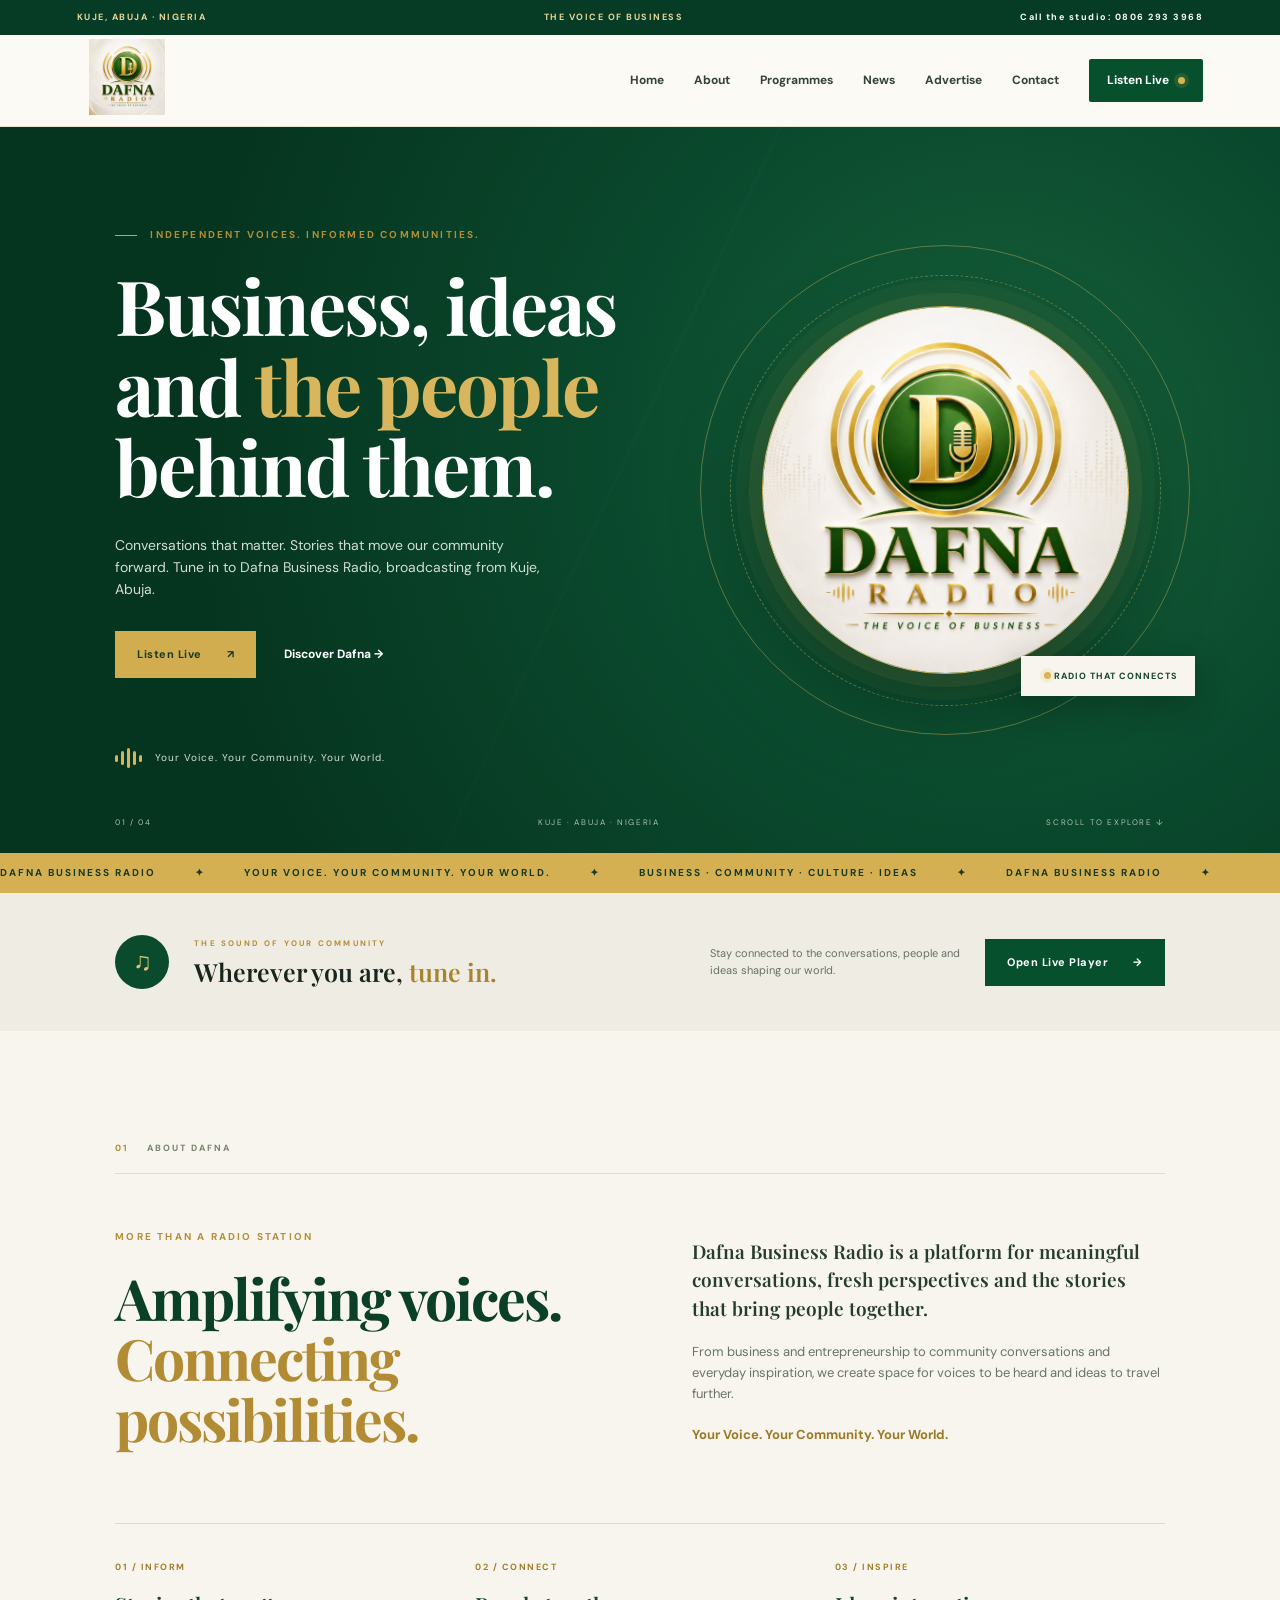
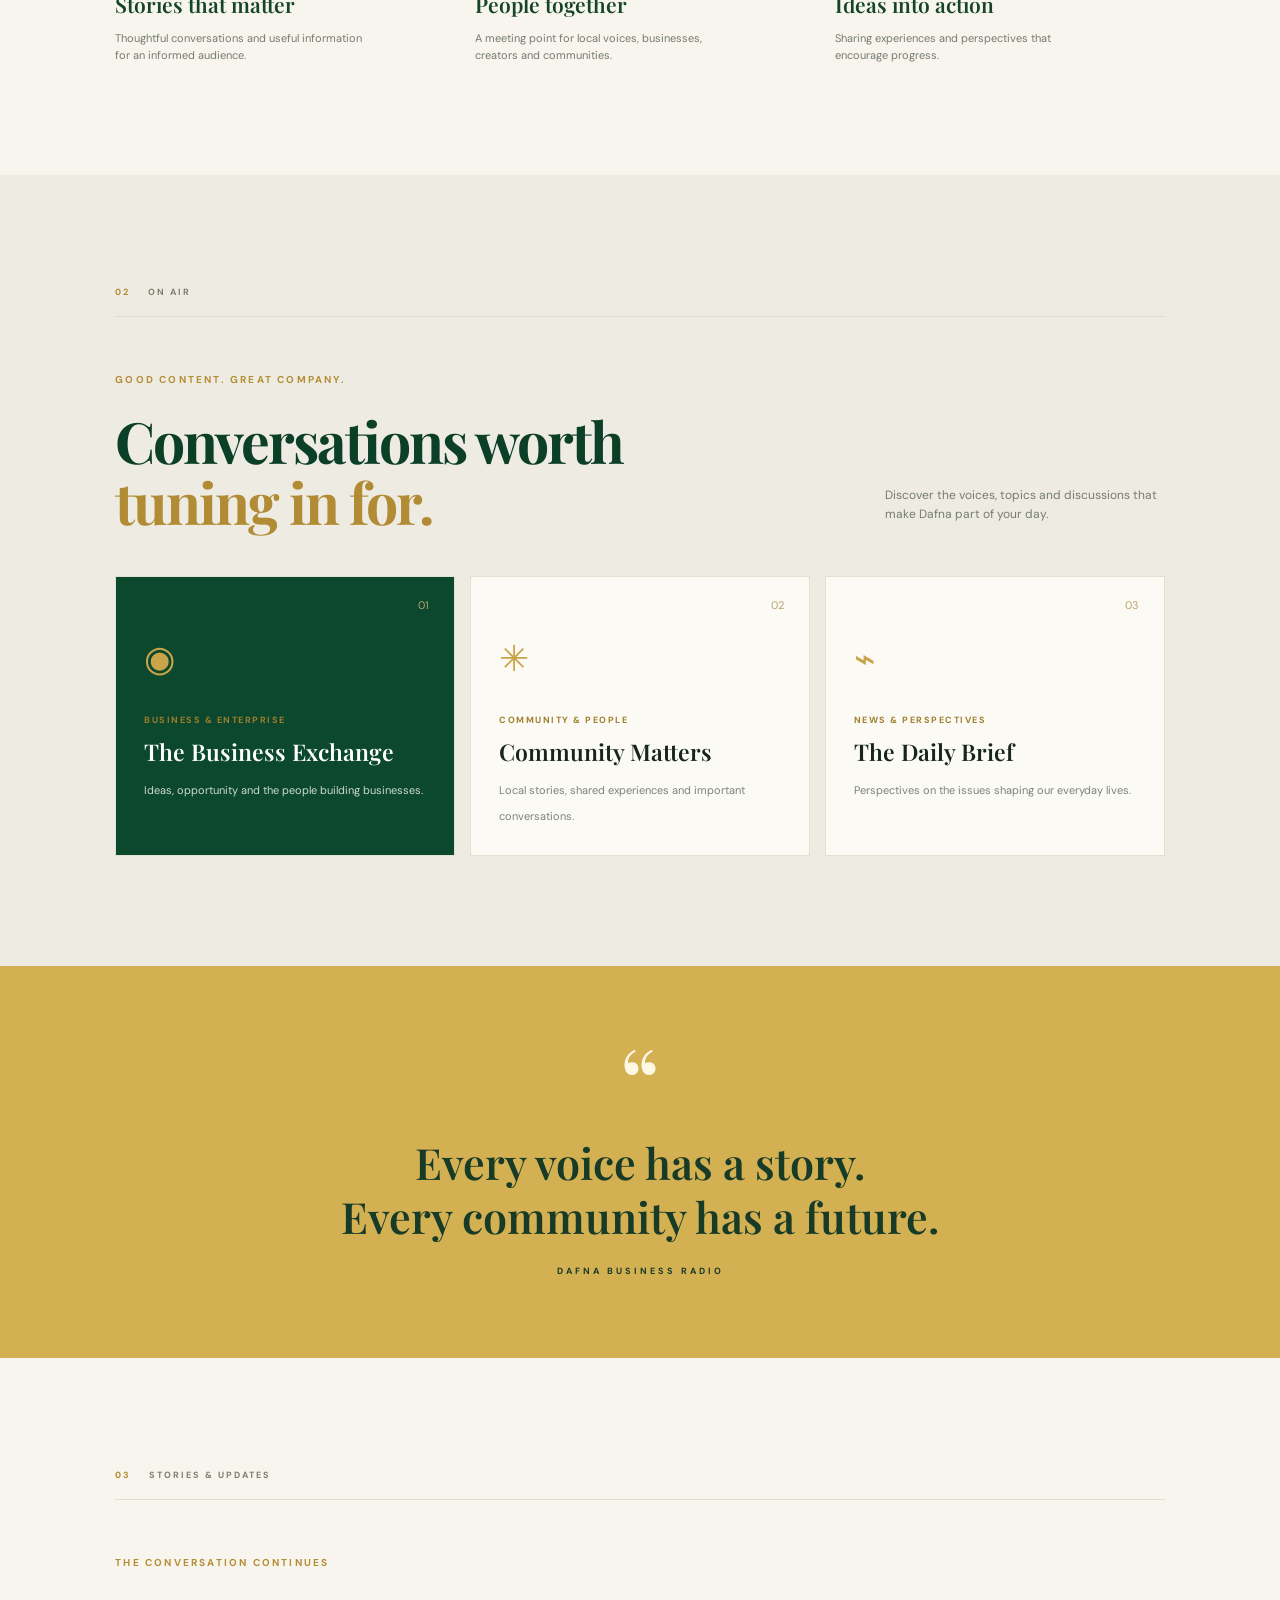
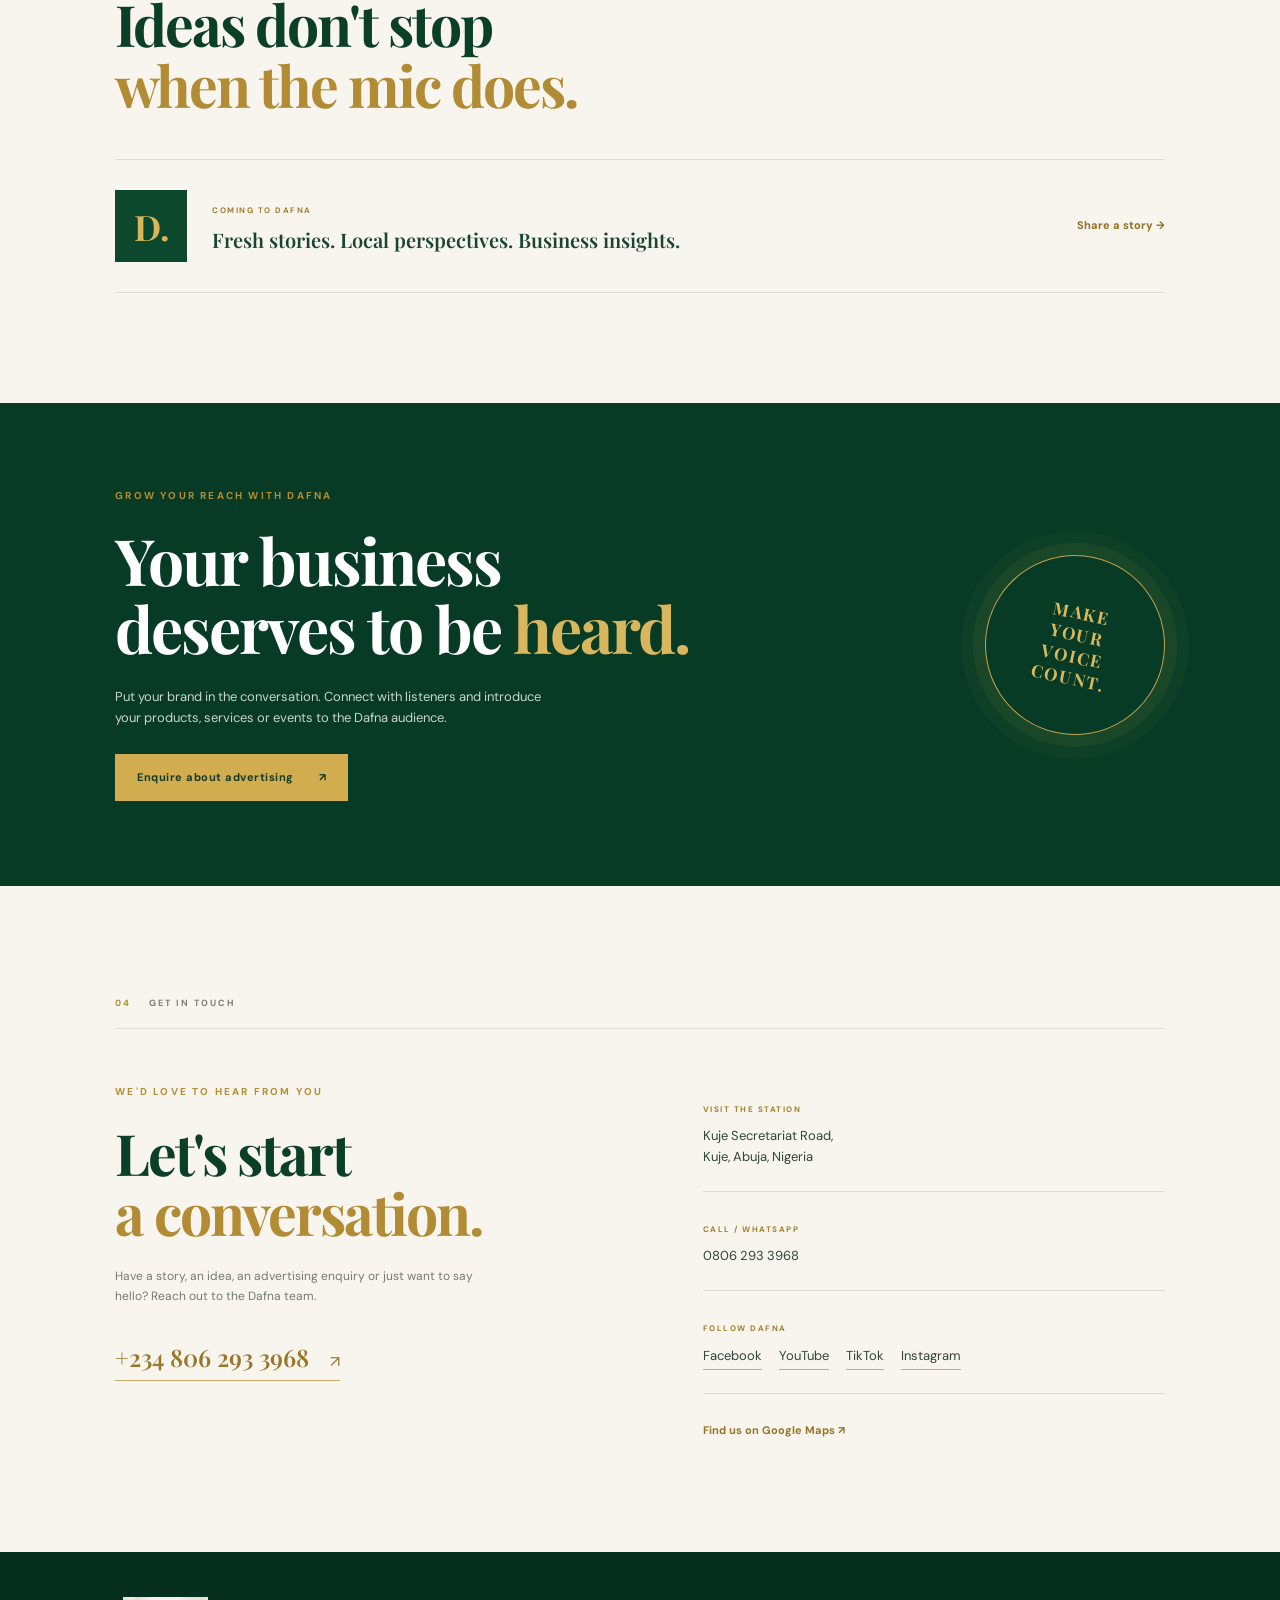
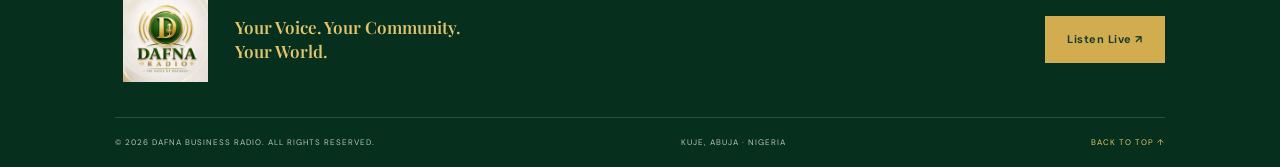
<file: index.html>
<!DOCTYPE html>
<html lang="en">
<head>
  <meta charset="UTF-8">
  <meta name="viewport" content="width=device-width, initial-scale=1.0">
  <meta name="theme-color" content="#064b2d">
  <meta name="description" content="Dafna Business Radio — Your Voice. Your Community. Your World. Broadcasting from Kuje, Abuja.">
  <title>Dafna Business Radio | Your Voice. Your Community. Your World.</title>
  <link rel="preconnect" href="https://fonts.googleapis.com">
  <link rel="preconnect" href="https://fonts.gstatic.com" crossorigin>
  <link href="https://fonts.googleapis.com/css2?family=DM+Sans:wght@400;500;600;700&family=Playfair+Display:wght@600;700;800&display=swap" rel="stylesheet">
  <link rel="stylesheet" href="style.css">
</head>
<body>
  <div class="topline"><span>KUJE, ABUJA · NIGERIA</span><span>THE VOICE OF BUSINESS</span><a href="tel:+2348062933968">Call the studio: 0806 293 3968</a></div>
  <header class="header">
    <a class="brand" href="#home" aria-label="Dafna Business Radio home"><img src="dafna-logo.jpg" alt="Dafna Business Radio logo"></a>
    <button class="menu-toggle" aria-label="Open navigation" aria-expanded="false">☰</button>
    <nav class="nav">
      <a href="#home">Home</a><a href="#about">About</a><a href="#programmes">Programmes</a><a href="#news">News</a><a href="#advertise">Advertise</a><a href="#contact">Contact</a>
      <a class="nav-live" href="listen.html">Listen Live <span class="live-dot"></span></a>
    </nav>
  </header>

  <main>
    <section class="hero" id="home">
      <div class="hero-pattern"></div>
      <div class="hero-copy">
        <p class="eyebrow"><span></span> INDEPENDENT VOICES. INFORMED COMMUNITIES.</p>
        <h1>Business, ideas<br>and <em>the people</em><br>behind them.</h1>
        <p class="hero-text">Conversations that matter. Stories that move our community forward. Tune in to Dafna Business Radio, broadcasting from Kuje, Abuja.</p>
        <div class="hero-actions"><a class="btn btn-gold" href="listen.html">Listen Live <span>↗</span></a><a class="text-link" href="#about">Discover Dafna <span>→</span></a></div>
        <div class="hero-note"><span class="signal-bars"><i></i><i></i><i></i><i></i><i></i></span><span>Your Voice. Your Community. Your World.</span></div>
      </div>
      <div class="hero-art">
        <div class="orbit orbit-one"></div><div class="orbit orbit-two"></div>
        <div class="hero-logo"><img src="dafna-logo.jpg" alt="Dafna Radio emblem"></div>
        <div class="floating-tag"><span class="live-dot"></span> RADIO THAT CONNECTS</div>
      </div>
      <div class="hero-bottom"><span>01 / 04</span><span>KUJE · ABUJA · NIGERIA</span><span>SCROLL TO EXPLORE ↓</span></div>
    </section>

    <section class="ticker" aria-label="Station slogan"><div>DAFNA BUSINESS RADIO <b>✦</b> YOUR VOICE. YOUR COMMUNITY. YOUR WORLD. <b>✦</b> BUSINESS · COMMUNITY · CULTURE · IDEAS <b>✦</b> DAFNA BUSINESS RADIO <b>✦</b></div></section>

    <section class="listen-strip">
      <div class="listen-icon">♫</div><div><p class="eyebrow">THE SOUND OF YOUR COMMUNITY</p><h2>Wherever you are, <em>tune in.</em></h2></div>
      <p class="listen-desc">Stay connected to the conversations, people and ideas shaping our world.</p>
      <a class="btn btn-green" href="listen.html">Open Live Player <span>→</span></a>
    </section>

    <section class="section about" id="about">
      <div class="section-label"><span>01</span> ABOUT DAFNA</div>
      <div class="about-grid">
        <div><p class="eyebrow">MORE THAN A RADIO STATION</p><h2>Amplifying voices.<br><em>Connecting possibilities.</em></h2></div>
        <div class="about-body"><p class="lead">Dafna Business Radio is a platform for meaningful conversations, fresh perspectives and the stories that bring people together.</p><p>From business and entrepreneurship to community conversations and everyday inspiration, we create space for voices to be heard and ideas to travel further.</p><p class="gold-line">Your Voice. Your Community. Your World.</p></div>
      </div>
      <div class="values">
        <article><span>01 / INFORM</span><h3>Stories that matter</h3><p>Thoughtful conversations and useful information for an informed audience.</p></article>
        <article><span>02 / CONNECT</span><h3>People together</h3><p>A meeting point for local voices, businesses, creators and communities.</p></article>
        <article><span>03 / INSPIRE</span><h3>Ideas into action</h3><p>Sharing experiences and perspectives that encourage progress.</p></article>
      </div>
    </section>

    <section class="programmes section" id="programmes">
      <div class="section-label"><span>02</span> ON AIR</div>
      <div class="section-heading"><div><p class="eyebrow">GOOD CONTENT. GREAT COMPANY.</p><h2>Conversations worth<br><em>tuning in for.</em></h2></div><p>Discover the voices, topics and discussions that make Dafna part of your day.</p></div>
      <div class="programme-grid">
        <article class="programme-card featured"><div class="programme-number">01</div><div class="programme-symbol">◉</div><p>BUSINESS & ENTERPRISE</p><h3>The Business Exchange</h3><span>Ideas, opportunity and the people building businesses.</span></article>
        <article class="programme-card"><div class="programme-number">02</div><div class="programme-symbol">✳</div><p>COMMUNITY & PEOPLE</p><h3>Community Matters</h3><span>Local stories, shared experiences and important conversations.</span></article>
        <article class="programme-card"><div class="programme-number">03</div><div class="programme-symbol">⌁</div><p>NEWS & PERSPECTIVES</p><h3>The Daily Brief</h3><span>Perspectives on the issues shaping our everyday lives.</span></article>
      </div>
      <!-- <p class="schedule-note">Programme titles and descriptions are introductory. Official broadcast days and times can be added when confirmed.</p> -->
    </section>

    <section class="quote-band"><div class="quote-mark">“</div><blockquote>Every voice has a story.<br>Every community has a future.</blockquote><p>DAFNA BUSINESS RADIO</p></section>

    <section class="section news" id="news">
      <div class="section-label"><span>03</span> STORIES & UPDATES</div>
      <div class="section-heading"><div><p class="eyebrow">THE CONVERSATION CONTINUES</p><h2>Ideas don't stop<br><em>when the mic does.</em></h2></div><!--<p>Updates from the station and the wider community. This section is ready for your latest articles and announcements.</p>--></div>
      <div class="news-placeholder"><div class="news-mark">D.</div><div><span>COMING TO DAFNA</span><h3>Fresh stories. Local perspectives. Business insights.</h3><!--<p>New articles and station updates will appear here.</p>--></div><a href="#contact">Share a story →</a></div>
    </section>

    <section class="advertise" id="advertise">
      <div class="advertise-inner"><p class="eyebrow">GROW YOUR REACH WITH DAFNA</p><h2>Your business<br>deserves to be <em>heard.</em></h2><p>Put your brand in the conversation. Connect with listeners and introduce your products, services or events to the Dafna audience.</p><a class="btn btn-gold" href="https://wa.me/2348062933968?text=Hello%20Dafna%20Business%20Radio%2C%20I%27m%20interested%20in%20advertising.">Enquire about advertising <span>↗</span></a></div>
      <div class="advertise-seal">MAKE<br>YOUR<br>VOICE<br><b>COUNT.</b></div>
    </section>

    <section class="section contact" id="contact">
      <div class="section-label"><span>04</span> GET IN TOUCH</div>
      <div class="contact-grid">
        <div><p class="eyebrow">WE'D LOVE TO HEAR FROM YOU</p><h2>Let's start<br><em>a conversation.</em></h2><p class="contact-intro">Have a story, an idea, an advertising enquiry or just want to say hello? Reach out to the Dafna team.</p><a class="contact-phone" href="tel:+2348062933968">+234 806 293 3968 <span>↗</span></a></div>
        <div class="contact-details">
          <div><span>VISIT THE STATION</span><p>Kuje Secretariat Road,<br>Kuje, Abuja, Nigeria</p></div>
          <div><span>CALL / WHATSAPP</span><p><a href="https://wa.me/2348062933968">0806 293 3968</a></p></div>
          <div><span>FOLLOW DAFNA</span><p class="socials"><a href="https://www.facebook.com/DafnaRadio" target="_blank" rel="noopener">Facebook</a><a href="https://www.youtube.com/@dafnaradio" target="_blank" rel="noopener">YouTube</a><a href="https://www.tiktok.com/@dafna.radio" target="_blank" rel="noopener">TikTok</a><a href="https://www.instagram.com/dafna_radio/" target="_blank" rel="noopener">Instagram</a></p></div>
          <a class="map-link" href="https://www.google.com/maps/search/?api=1&query=Kuje+Secretariat+Road%2C+Kuje%2C+Abuja%2C+Nigeria" target="_blank" rel="noopener">Find us on Google Maps ↗</a>
        </div>
      </div>
    </section>
  </main>

  <footer class="footer"><div class="footer-main"><img src="dafna-logo.jpg" alt="Dafna Business Radio"><p>Your Voice. Your Community.<br>Your World.</p><a class="btn btn-gold" href="listen.html">Listen Live ↗</a></div><div class="footer-bottom"><span>© <span id="year"></span> DAFNA BUSINESS RADIO. ALL RIGHTS RESERVED.</span><span>KUJE, ABUJA · NIGERIA</span><a href="#home">BACK TO TOP ↑</a></div></footer>
  <script src="script.js"></script>
</body>
</html>
</file>
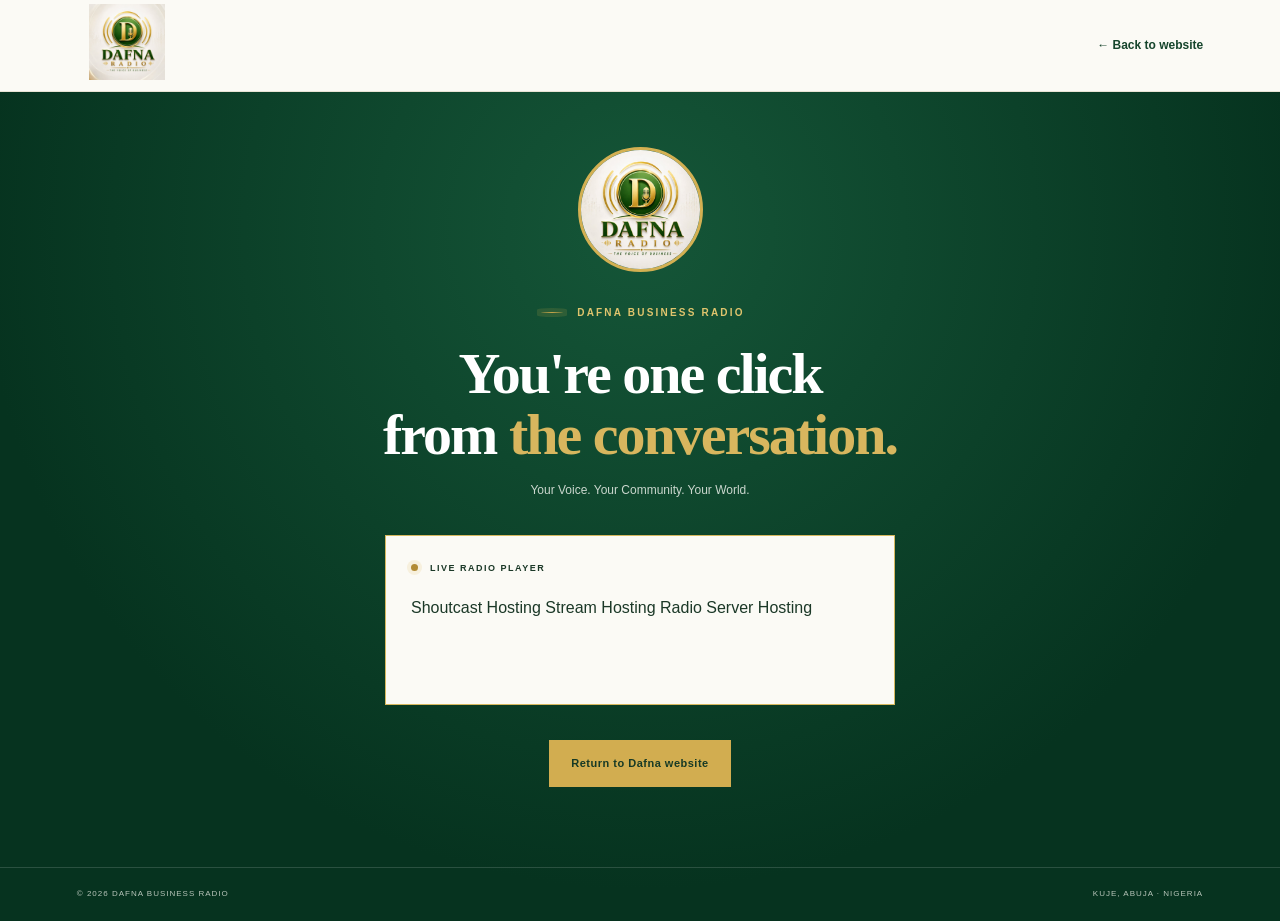
<file: listen.html>
<!DOCTYPE html>
<html lang="en"><head><meta charset="UTF-8"><meta name="viewport" content="width=device-width, initial-scale=1.0"><meta name="theme-color" content="#064b2d"><title>Listen Live | Dafna Business Radio</title><link rel="stylesheet" href="style.css"></head>
<body class="listen-page">
<header class="header"><a class="brand" href="index.html"><img src="dafna-logo.jpg" alt="Dafna Business Radio logo"></a><a class="back-home" href="index.html">← Back to website</a></header>
<main class="listen-main"><div class="listen-card"><img class="listen-logo" src="dafna-logo.jpg" alt="Dafna Business Radio"><p class="eyebrow"><span class="live-dot"></span> DAFNA BUSINESS RADIO</p><h1>You're one click<br>from <em>the conversation.</em></h1><p class="listen-sub">Your Voice. Your Community. Your World.</p>
<div class="player-shell">
  <div class="player-heading"><span class="live-dot"></span> LIVE RADIO PLAYER</div>
  <!-- Caster.fm requires the station's PUBLIC TOKEN as well as the channel ID.
       Replace PASTE_PUBLIC_TOKEN_HERE with the token from Caster.fm > Public Pages > Embed Widgets. -->
  <div class="cstrEmbed" data-type="streamPlayer" data-publicToken="PASTE_PUBLIC_TOKEN_HERE" data-theme="dark" data-color="c9a23b" data-channelId="a29844a0-dd3c-4b21-bae8-5e6666b53145" data-rendered="false">
    <a href="https://www.caster.fm">Shoutcast Hosting</a> <a href="https://www.caster.fm">Stream Hosting</a> <a href="https://www.caster.fm">Radio Server Hosting</a>
  </div>
  <!-- <p class="token-note">The player will activate after the station's Caster.fm public token is added.</p> -->
</div>
<a class="btn btn-gold" href="index.html">Return to Dafna website</a></div></main>
<footer class="footer-bottom listen-footer"><span>© 2026 DAFNA BUSINESS RADIO</span><span>KUJE, ABUJA · NIGERIA</span></footer>
<script src="https://cdn.cloud.caster.fm/widgets/embed.js"></script></body></html>
</file>
<file: style.css>
*{box-sizing:border-box;margin:0;padding:0}html{scroll-behavior:smooth}body{font-family:"DM Sans",sans-serif;color:#17251c;background:#f7f5ed;line-height:1.6}a{color:inherit;text-decoration:none}.topline{height:35px;background:#063b25;color:#e9d69a;display:flex;align-items:center;justify-content:space-between;padding:0 6%;font-size:9px;letter-spacing:1.5px;font-weight:700}.topline a{color:#fff}.header{height:92px;padding:0 6%;display:flex;align-items:center;justify-content:space-between;background:#fbfaf5;position:relative;z-index:10;border-bottom:1px solid #e8e3d4}.brand img{width:100px;height:76px;object-fit:contain}.nav{display:flex;align-items:center;gap:30px;font-size:12px;font-weight:700;color:#344239}.nav>a:not(.nav-live):hover,.text-link:hover{color:#b28b2e}.nav-live{background:#07502e;color:#fff;padding:12px 18px;border-radius:2px}.live-dot{display:inline-block;width:7px;height:7px;background:#d9b54f;border-radius:50%;margin-left:6px;box-shadow:0 0 0 4px #d9b54f25}.menu-toggle{display:none;border:0;background:none;font-size:25px;color:#064b2d}.hero{min-height:660px;background:radial-gradient(circle at 78% 43%,#17613b 0,#0a492d 35%,#06351f 75%);color:#fff;position:relative;overflow:hidden;padding:100px 9% 85px;display:flex;align-items:center}.hero:after{content:"";position:absolute;inset:0;background-image:linear-gradient(115deg,transparent 48%,#ffffff08 48.2%,transparent 48.5%),radial-gradient(#d9b54f28 .7px,transparent .7px);background-size:auto,14px 14px;mask-image:linear-gradient(90deg,transparent,black);pointer-events:none}.hero-copy{position:relative;z-index:2;max-width:600px}.eyebrow{font-size:10px;font-weight:700;letter-spacing:2.2px;color:#b58d35;margin-bottom:22px}.eyebrow>span{display:inline-block;width:22px;height:1px;background:#c7a54a;vertical-align:middle;margin-right:9px}.hero h1,.section h2,.advertise h2,.listen-card h1{font-family:"Playfair Display",serif;font-size:clamp(43px,6vw,76px);line-height:1.06;letter-spacing:-2px}.hero h1 em,.section h2 em,.advertise h2 em,.listen-card h1 em{font-style:normal;color:#d8b65e}.hero-text{max-width:440px;color:#d2ddd4;margin:27px 0 30px;font-size:14px}.hero-actions{display:flex;align-items:center;gap:28px}.btn{display:inline-flex;align-items:center;gap:25px;padding:15px 22px;font-size:11px;font-weight:700;letter-spacing:.5px;transition:.2s}.btn:hover{transform:translateY(-3px)}.btn-gold{background:#d2ad50;color:#173a25}.btn-green{background:#07502e;color:#fff}.text-link{font-size:12px;font-weight:700;color:#fff}.hero-note{display:flex;align-items:center;gap:13px;margin-top:70px;color:#d6dfd7;font-size:10px;letter-spacing:1px}.signal-bars{height:20px;display:flex;align-items:center;gap:3px}.signal-bars i{width:3px;background:#d5b45b;border-radius:4px;height:7px}.signal-bars i:nth-child(2),.signal-bars i:nth-child(4){height:14px}.signal-bars i:nth-child(3){height:20px}.hero-art{position:absolute;right:7%;top:50%;transform:translateY(-50%);width:min(40vw,490px);height:min(40vw,490px);display:grid;place-items:center;z-index:1}.hero-logo{width:75%;height:75%;border-radius:50%;overflow:hidden;border:1px solid #d5b45b;box-shadow:0 0 0 13px #d5b45b13,0 0 0 26px #d5b45b0b,0 30px 80px #00190e80}.hero-logo img{width:100%;height:100%;object-fit:cover}.orbit{position:absolute;border:1px solid #d9b85b66;border-radius:50%;width:100%;height:100%}.orbit-two{width:88%;height:88%;border-style:dashed;animation:spin 45s linear infinite}@keyframes spin{to{transform:rotate(360deg)}}.floating-tag{position:absolute;bottom:8%;right:-1%;background:#f7f5ed;color:#17442b;padding:13px 17px;font-size:9px;letter-spacing:1px;font-weight:700;box-shadow:0 10px 35px #00190e55}.hero-bottom{position:absolute;bottom:25px;left:9%;right:9%;display:flex;justify-content:space-between;font-size:8px;letter-spacing:1.6px;color:#aebfb2}.ticker{overflow:hidden;background:#d4b052;color:#163a25;white-space:nowrap;padding:12px 0;font-size:10px;letter-spacing:2px;font-weight:700}.ticker div{min-width:max-content;animation:marquee 30s linear infinite}.ticker b{padding:0 35px}@keyframes marquee{to{transform:translateX(-30%)}}.listen-strip{padding:42px 9%;display:flex;align-items:center;gap:25px;background:#efede3}.listen-icon{width:54px;height:54px;border-radius:50%;background:#0b4b2d;color:#e4c56e;display:grid;place-items:center;font-size:25px}.listen-strip .eyebrow{margin:0 0 5px;font-size:8px}.listen-strip h2{font:600 25px "Playfair Display",serif}.listen-strip h2 em{color:#a9822e;font-style:normal}.listen-desc{font-size:11px;color:#667168;max-width:250px;margin-left:auto}.section{padding:110px 9%}.section-label{font-size:9px;letter-spacing:2px;font-weight:700;color:#7a806f;border-bottom:1px solid #dfddcf;padding-bottom:17px;margin-bottom:55px}.section-label span{color:#b18a30;margin-right:14px}.about-grid{display:grid;grid-template-columns:1fr 1fr;gap:10%}.section h2{font-size:clamp(37px,4.6vw,57px);color:#0c3f27}.section h2 em{color:#b28b35}.about-body{padding-top:8px;color:#69736a;font-size:13px}.about-body .lead{font:600 19px/1.5 "Playfair Display",serif;color:#253c2e;margin-bottom:20px}.gold-line{color:#9c7929!important;font-weight:700;margin-top:20px}.values{display:grid;grid-template-columns:repeat(3,1fr);gap:30px;margin-top:75px;border-top:1px solid #dcd9ca;padding-top:28px}.values article span,.programme-card>p{font-size:9px;letter-spacing:1.5px;color:#a17e2d;font-weight:700}.values h3{font:600 21px "Playfair Display",serif;margin:12px 0;color:#16442b}.values p{font-size:11px;color:#747b70;max-width:260px}.programmes{background:#eeece2}.section-heading{display:flex;justify-content:space-between;align-items:end;margin-bottom:45px}.section-heading>p{max-width:280px;color:#747b70;font-size:12px;padding-bottom:7px}.programme-grid{display:grid;grid-template-columns:repeat(3,1fr);gap:15px}.programme-card{background:#fbfaf5;min-height:280px;padding:28px;position:relative;border:1px solid #e4e0d2;transition:.25s}.programme-card:hover{transform:translateY(-6px);box-shadow:0 15px 35px #193c2512}.programme-card.featured{background:#0b482d;color:#fff}.programme-number{position:absolute;right:25px;top:20px;color:#b9a46c;font-size:11px}.programme-symbol{font-size:36px;color:#c9a449;margin:25px 0}.programme-card h3{font:600 23px "Playfair Display",serif;margin:9px 0}.programme-card span{font-size:11px;color:#7b8378}.featured span{color:#d0dacf}.schedule-note{font-size:10px;color:#777e72;margin-top:18px}.quote-band{background:#d3b052;padding:80px 9%;text-align:center;color:#183b27}.quote-mark{font:100px/ .7 "Playfair Display",serif;color:#fff8e5}.quote-band blockquote{font:600 clamp(27px,4vw,43px)/1.25 "Playfair Display",serif;margin:20px 0}.quote-band p{font-size:9px;letter-spacing:3px;font-weight:700}.news-placeholder{display:flex;align-items:center;gap:25px;border-top:1px solid #dedbce;border-bottom:1px solid #dedbce;padding:30px 0}.news-mark{width:72px;height:72px;flex-shrink:0;background:#0b482d;color:#d9b65a;display:grid;place-items:center;font:700 35px "Playfair Display",serif}.news-placeholder span{font-size:8px;letter-spacing:1.5px;color:#a17e2d;font-weight:700}.news-placeholder h3{font:600 20px "Playfair Display",serif;color:#19442d;margin:5px 0}.news-placeholder p{font-size:11px;color:#727a70}.news-placeholder>a{margin-left:auto;font-size:11px;font-weight:700;color:#916e24;white-space:nowrap}.advertise{background:#073b25;color:#fff;padding:85px 9%;display:flex;justify-content:space-between;align-items:center;position:relative;overflow:hidden}.advertise-inner{max-width:600px;position:relative;z-index:1}.advertise h2{font-size:clamp(42px,5vw,65px)}.advertise-inner>p:not(.eyebrow){font-size:13px;color:#c9d4cb;max-width:450px;margin:25px 0}.advertise-seal{width:180px;height:180px;border:1px solid #c6a34e;border-radius:50%;display:grid;place-content:center;text-align:center;color:#d7b85f;font:700 17px/1.3 "Playfair Display",serif;letter-spacing:2px;transform:rotate(12deg);box-shadow:0 0 0 12px #c6a34e12,0 0 0 24px #c6a34e09}.contact-grid{display:grid;grid-template-columns:1fr 1fr;gap:12%}.contact-intro{font-size:12px;color:#747b70;max-width:380px;margin:25px 0}.contact-phone{display:inline-block;font:600 24px "Playfair Display",serif;color:#9a7629;border-bottom:1px solid #c9ad66;padding-bottom:7px;margin-top:10px}.contact-phone span{font:16px "DM Sans";margin-left:15px}.contact-details{padding-top:10px}.contact-details>div{padding:0 0 23px;margin-bottom:22px;border-bottom:1px solid #dedbce}.contact-details span{font-size:8px;letter-spacing:1.5px;font-weight:700;color:#a17e2d}.contact-details p{font-size:13px;color:#314638;margin-top:7px}.socials{display:flex;flex-wrap:wrap;gap:17px}.socials a{border-bottom:1px solid #c9ad66;padding-bottom:3px}.map-link{font-size:11px;font-weight:700;color:#967327}.footer{background:#062f1e;color:#fff;padding:45px 9% 0}.footer-main{display:flex;align-items:center;justify-content:space-between;padding-bottom:35px}.footer-main img{width:100px;height:85px;object-fit:contain}.footer-main p{font:600 17px/1.4 "Playfair Display",serif;color:#e0c46e;margin-right:auto;margin-left:20px}.footer-bottom{border-top:1px solid #ffffff25;display:flex;justify-content:space-between;padding:18px 0;font-size:8px;letter-spacing:1px;color:#b7c4b9}.footer-bottom a{color:#e2c66d}.listen-page{min-height:100vh;background:radial-gradient(circle at 50% 25%,#155638,#06331f 70%);color:#fff}.listen-page .header{background:#fbfaf5}.back-home{font-size:12px;font-weight:700;color:#16452c}.listen-main{padding:55px 20px 80px;display:grid;place-items:center;text-align:center}.listen-card{width:min(100%,650px)}.listen-logo{width:125px;height:125px;object-fit:cover;border-radius:50%;border:3px solid #d3b052;margin-bottom:25px}.listen-card .eyebrow{color:#dfc46d}.listen-card h1{font-size:clamp(38px,6vw,58px)}.listen-sub{color:#cbd7ce;font-size:12px;margin:15px 0 35px}.player-shell{background:#fbfaf5;color:#1b3827;padding:25px;margin:0 auto 25px;max-width:510px;text-align:left;border:1px solid #d6b85e;min-height:170px}.player-heading{font-size:9px;letter-spacing:1.5px;font-weight:700;margin-bottom:20px}.player-heading .live-dot{margin:0 8px 0 0;background:#b28b35}.token-note{font-size:10px;color:#747b70;margin-top:15px}.listen-card>.btn{margin-top:10px}.listen-footer{padding:20px 6%;border-top:1px solid #ffffff25}
@media(max-width:900px){.nav{gap:15px}.hero{padding-left:7%;min-height:610px}.hero-art{right:2%;width:42vw;height:42vw;opacity:.72}.hero-copy{max-width:520px}.listen-strip{padding:35px 6%;gap:15px}.section{padding:85px 7%}}
@media(max-width:700px){.topline{padding:0 5%;font-size:8px}.topline span:nth-child(2){display:none}.header{height:75px;padding:0 5%}.brand img{width:82px;height:65px}.menu-toggle{display:block}.nav{display:none;position:absolute;top:75px;left:0;right:0;background:#fbfaf5;padding:18px 6%;flex-direction:column;align-items:stretch;gap:0;box-shadow:0 15px 25px #0001}.nav.open{display:flex}.nav>a{padding:12px 0;border-bottom:1px solid #eee9dc}.nav .nav-live{padding:12px 15px;margin-top:10px}.hero{padding:75px 7% 100px;min-height:680px;align-items:flex-start}.hero-copy{max-width:100%}.hero h1{font-size:52px}.hero-text{max-width:370px}.hero-art{width:270px;height:270px;right:-45px;top:auto;bottom:45px;transform:none;opacity:.28}.floating-tag{display:none}.hero-note{margin-top:35px}.hero-bottom{left:7%;right:7%;font-size:7px}.listen-strip{display:grid;grid-template-columns:55px 1fr;padding:30px 7%}.listen-desc{grid-column:1/-1;margin:0;max-width:100%}.listen-strip .btn{grid-column:1/-1;justify-self:start}.section{padding:75px 7%}.section-label{margin-bottom:35px}.about-grid,.contact-grid{grid-template-columns:1fr;gap:30px}.about-body{max-width:500px}.values{grid-template-columns:1fr;gap:22px;margin-top:45px}.section-heading{display:block}.section-heading>p{margin-top:20px}.programme-grid{grid-template-columns:1fr}.programme-card{min-height:230px}.quote-band{padding:65px 7%}.news-placeholder{align-items:flex-start;flex-wrap:wrap}.news-placeholder>a{margin-left:97px}.advertise{padding:70px 7%}.advertise-seal{display:none}.footer{padding:35px 7% 0}.footer-main{flex-wrap:wrap;gap:15px}.footer-main p{font-size:14px}.footer-main .btn{width:100%;justify-content:space-between}.footer-bottom{gap:12px;flex-wrap:wrap}.footer-bottom span:first-child{width:100%}.listen-main{padding-top:40px}.listen-page .header{padding:0 5%}}
@media(prefers-reduced-motion:reduce){*,*::before,*::after{scroll-behavior:auto!important;animation:none!important;transition:none!important}}
</file>
